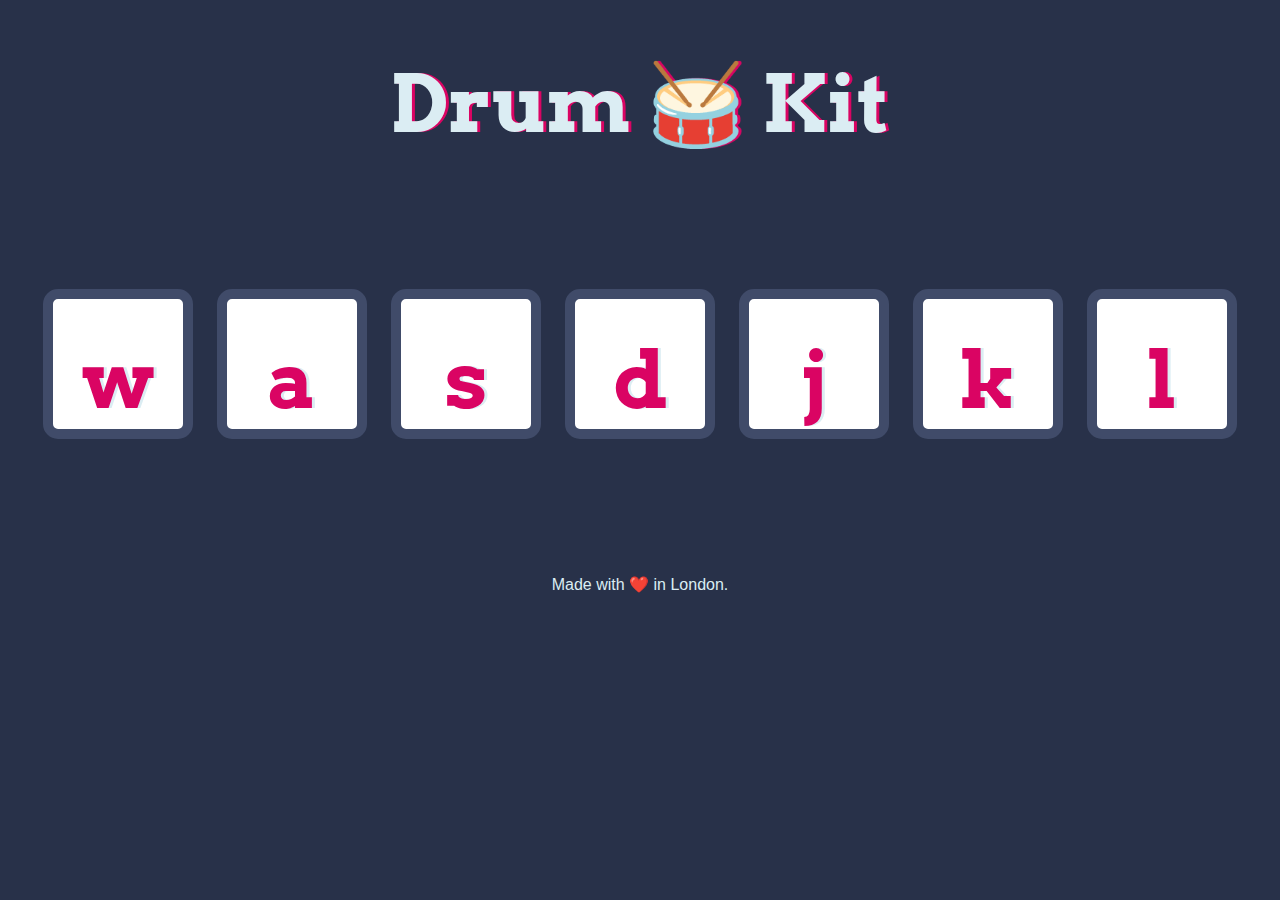
<file: Drum Kit Starting Files/index.html>
<!DOCTYPE html>
<html lang="en" dir="ltr">

<head>
  <meta charset="utf-8">
  <title>Drum Kit</title>
  <link rel="stylesheet" href="styles.css">
  <link href="https://fonts.googleapis.com/css?family=Arvo" rel="stylesheet">
</head>

<body>

  <h1 id="title">Drum 🥁 Kit</h1>
  <div class="set">
    <button class="w drum">w</button>
    <button class="a drum">a</button>
    <button class="s drum">s</button>
    <button class="d drum">d</button>
    <button class="j drum">j</button>
    <button class="k drum">k</button>
    <button class="l drum">l</button>
  </div>


  <footer>
    Made with ❤️ in London.
  </footer>
  <script src="index.js" charset="utf-8" ></script>
</body>

</html>
</file>
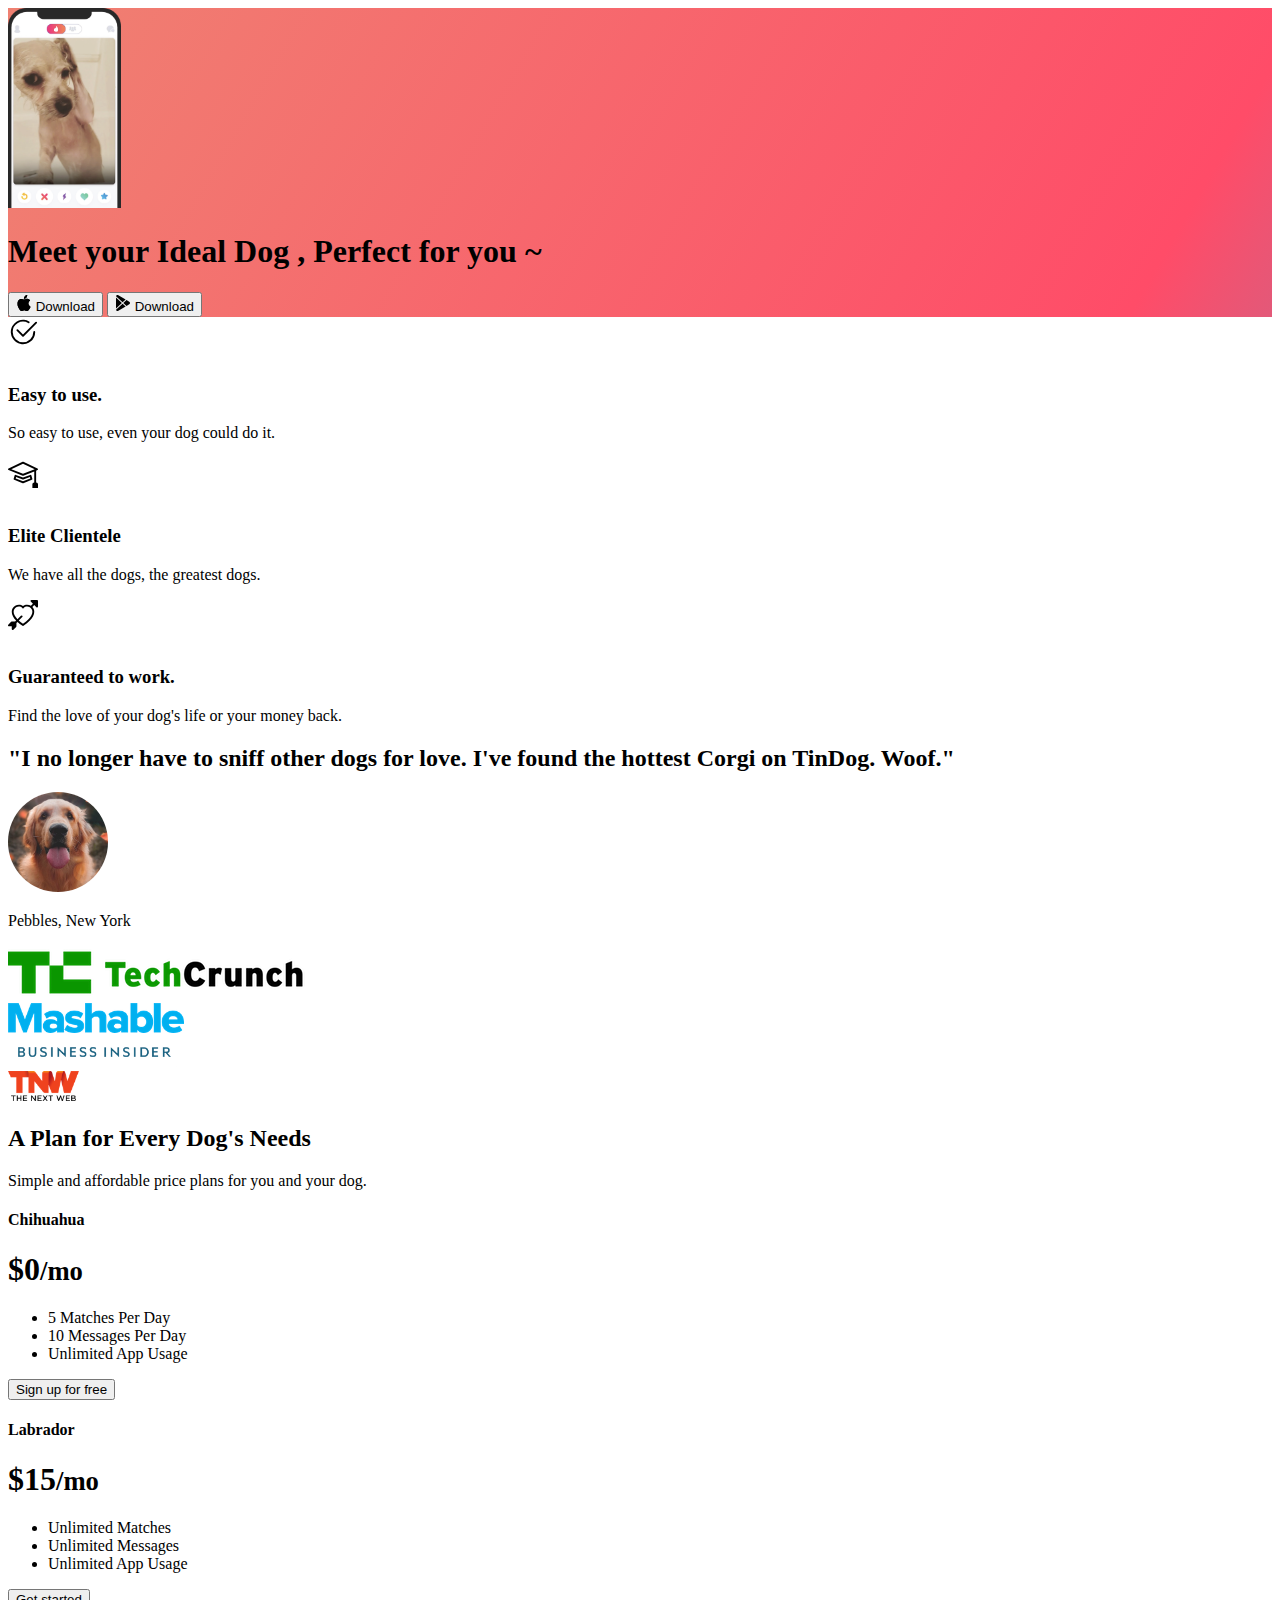
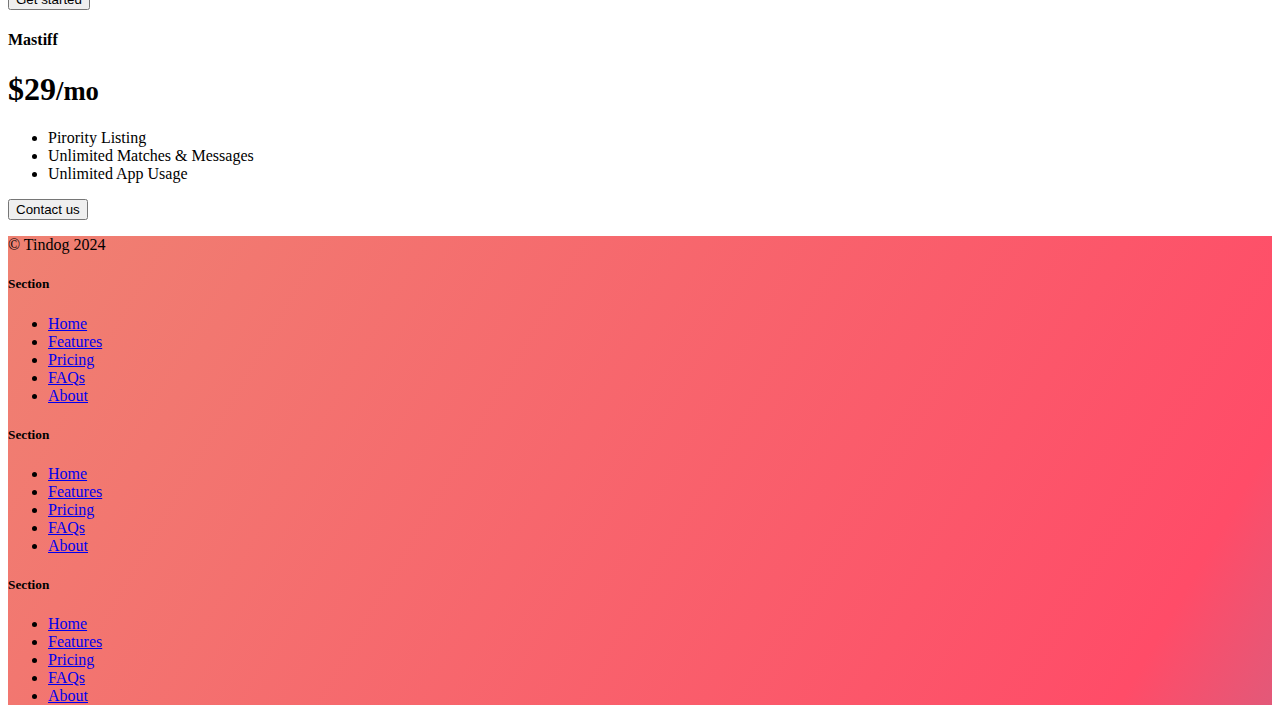
<file: 11.3+TinDog+Project/11.3 TinDog Project/index.html>
<!DOCTYPE html>
<html lang="en">

<head>
  <meta charset="UTF-8">
  <meta name="viewport" content="width=device-width, initial-scale=1.0">
  <title>TinDog</title>
  <link href="https://cdn.jsdelivr.net/npm/bootstrap@5.3.0-alpha3/dist/css/bootstrap.min.css" rel="stylesheet"
  integrity="sha384-KK94CHFLLe+nY2dmCWGMq91rCGa5gtU4mk92HdvYe+M/SXH301p5ILy+dN9+nJOZ" crossorigin="anonymous">
<link rel="stylesheet" href="./css/solution.css">
</head>

<body>

  <!-- Title -->
  <section id="title" class="gradient-background">
    <div class="container col-xxl-8 px-4 pt-5"> 
      <div class="row flex-lg-row-reverse align-items-center g-5 pt-5">
        <div class="col-10 col-sm-8 col-lg-6">
          <img src="./images/iphone.png" class="d-block mx-lg-auto img-fluid " alt="Bootstrap Themes"  height="200" loading="lazy">
        </div>
        <div class="col-lg-6">
          <h1 class="display-5 fw-bold text-body-emphasis lh-1 mb-3">Meet your Ideal Dog , Perfect for you ~</h1>
          <p class="lead"> </p>
          <div class="d-grid gap-2 d-md-flex justify-content-md-start">
            <button type="button" class="btn btn-light btn-lg px-4 me-md-2" fdprocessedid="bs45y"><svg xmlns="http://www.w3.org/2000/svg" width="16" height="16" fill="currentColor"
              class="bi bi-apple mb-1" viewBox="0 0 16 16">
<path
                d="M11.182.008C11.148-.03 9.923.023 8.857 1.18c-1.066 1.156-.902 2.482-.878 2.516.024.034 1.52.087 2.475-1.258.955-1.345.762-2.391.728-2.43Zm3.314 11.733c-.048-.096-2.325-1.234-2.113-3.422.212-2.189 1.675-2.789 1.698-2.854.023-.065-.597-.79-1.254-1.157a3.692 3.692 0 0 0-1.563-.434c-.108-.003-.483-.095-1.254.116-.508.139-1.653.589-1.968.607-.316.018-1.256-.522-2.267-.665-.647-.125-1.333.131-1.824.328-.49.196-1.422.754-2.074 2.237-.652 1.482-.311 3.83-.067 4.56.244.729.625 1.924 1.273 2.796.576.984 1.34 1.667 1.659 1.899.319.232 1.219.386 1.843.067.502-.308 1.408-.485 1.766-.472.357.013 1.061.154 1.782.539.571.197 1.111.115 1.652-.105.541-.221 1.324-1.059 2.238-2.758.347-.79.505-1.217.473-1.282Z" />
<path
                d="M11.182.008C11.148-.03 9.923.023 8.857 1.18c-1.066 1.156-.902 2.482-.878 2.516.024.034 1.52.087 2.475-1.258.955-1.345.762-2.391.728-2.43Zm3.314 11.733c-.048-.096-2.325-1.234-2.113-3.422.212-2.189 1.675-2.789 1.698-2.854.023-.065-.597-.79-1.254-1.157a3.692 3.692 0 0 0-1.563-.434c-.108-.003-.483-.095-1.254.116-.508.139-1.653.589-1.968.607-.316.018-1.256-.522-2.267-.665-.647-.125-1.333.131-1.824.328-.49.196-1.422.754-2.074 2.237-.652 1.482-.311 3.83-.067 4.56.244.729.625 1.924 1.273 2.796.576.984 1.34 1.667 1.659 1.899.319.232 1.219.386 1.843.067.502-.308 1.408-.485 1.766-.472.357.013 1.061.154 1.782.539.571.197 1.111.115 1.652-.105.541-.221 1.324-1.059 2.238-2.758.347-.79.505-1.217.473-1.282Z" />
</svg> Download</button>
            <button type="button" class="btn btn-outline-light btn-lg px-4" fdprocessedid="oppx6n"><svg xmlns="http://www.w3.org/2000/svg" width="16" height="16" fill="currentColor"
              class="bi bi-google-play mb-1" viewBox="0 0 16 16">
<path
                d="M14.222 9.374c1.037-.61 1.037-2.137 0-2.748L11.528 5.04 8.32 8l3.207 2.96 2.694-1.586Zm-3.595 2.116L7.583 8.68 1.03 14.73c.201 1.029 1.36 1.61 2.303 1.055l7.294-4.295ZM1 13.396V2.603L6.846 8 1 13.396ZM1.03 1.27l6.553 6.05 3.044-2.81L3.333.215C2.39-.341 1.231.24 1.03 1.27Z" />
</svg> Download</button>
          </div>
        </div>
      </div>
    </div>
  </section>
  <!-- Features -->
  <section id="features">
    <div class="container mt-5">        
      <!-- used for the alignment of Title content and the icons in onle line... -->
        <div class="row g-4 py-5 row-cols-1 row-cols-lg-3">
          <div class="col d-flex align-items-start">
            <div class="icon-square text-body-emphasis bg-body-secondary d-inline-flex align-items-center justify-content-center fs-4 flex-shrink-0 me-3">
              <svg xmlns="http://www.w3.org/2000/svg" height="30" fill="currentColor" class="bi bi-check2-circle"
              viewBox="0 0 16 16">
<path
                d="M2.5 8a5.5 5.5 0 0 1 8.25-4.764.5.5 0 0 0 .5-.866A6.5 6.5 0 1 0 14.5 8a.5.5 0 0 0-1 0 5.5 5.5 0 1 1-11 0z" />
<path
                d="M15.354 3.354a.5.5 0 0 0-.708-.708L8 9.293 5.354 6.646a.5.5 0 1 0-.708.708l3 3a.5.5 0 0 0 .708 0l7-7z" />
</svg>
                
              </use></svg>
            </div>
            <div>
              <h3 class="fs-2 text-body-emphasis">Easy to use.</h3>
              <p>So easy to use, even your dog could do it.</p>
              
            </div>
          </div>
          <div class="col d-flex align-items-start">
            <div class="icon-square text-body-emphasis bg-body-secondary d-inline-flex align-items-center justify-content-center fs-4 flex-shrink-0 me-3">
              <svg xmlns="http://www.w3.org/2000/svg" height="30" fill="currentColor" class="bi bi-mortarboard" viewBox="0 0 16 16">
                <path d="M8.211 2.047a.5.5 0 0 0-.422 0l-7.5 3.5a.5.5 0 0 0 .025.917l7.5 3a.5.5 0 0 0 .372 0L14 7.14V13a1 1 0 0 0-1 1v2h3v-2a1 1 0 0 0-1-1V6.739l.686-.275a.5.5 0 0 0 .025-.917l-7.5-3.5ZM8 8.46 1.758 5.965 8 3.052l6.242 2.913L8 8.46Z"/>
                <path d="M4.176 9.032a.5.5 0 0 0-.656.327l-.5 1.7a.5.5 0 0 0 .294.605l4.5 1.8a.5.5 0 0 0 .372 0l4.5-1.8a.5.5 0 0 0 .294-.605l-.5-1.7a.5.5 0 0 0-.656-.327L8 10.466 4.176 9.032Zm-.068 1.873.22-.748 3.496 1.311a.5.5 0 0 0 .352 0l3.496-1.311.22.748L8 12.46l-3.892-1.556Z"/>
                </svg>
            </div>
            <div>
              <h3 class="fs-2 text-body-emphasis">Elite Clientele</h3>
              <p>We have all the dogs, the greatest dogs.</p>
             
            </div>
          </div>
          <div class="col d-flex align-items-start">
            <div class="icon-square text-body-emphasis bg-body-secondary d-inline-flex align-items-center justify-content-center fs-4 flex-shrink-0 me-3">
              <svg xmlns="http://www.w3.org/2000/svg" height="30" fill="currentColor" class="bi bi-arrow-through-heart"
              viewBox="0 0 16 16">
<path fill-rule="evenodd"
                d="M2.854 15.854A.5.5 0 0 1 2 15.5V14H.5a.5.5 0 0 1-.354-.854l1.5-1.5A.5.5 0 0 1 2 11.5h1.793l.53-.53c-.771-.802-1.328-1.58-1.704-2.32-.798-1.575-.775-2.996-.213-4.092C3.426 2.565 6.18 1.809 8 3.233c1.25-.98 2.944-.928 4.212-.152L13.292 2 12.147.854A.5.5 0 0 1 12.5 0h3a.5.5 0 0 1 .5.5v3a.5.5 0 0 1-.854.354L14 2.707l-1.006 1.006c.236.248.44.531.6.845.562 1.096.585 2.517-.213 4.092-.793 1.563-2.395 3.288-5.105 5.08L8 13.912l-.276-.182a21.86 21.86 0 0 1-2.685-2.062l-.539.54V14a.5.5 0 0 1-.146.354l-1.5 1.5Zm2.893-4.894A20.419 20.419 0 0 0 8 12.71c2.456-1.666 3.827-3.207 4.489-4.512.679-1.34.607-2.42.215-3.185-.817-1.595-3.087-2.054-4.346-.761L8 4.62l-.358-.368c-1.259-1.293-3.53-.834-4.346.761-.392.766-.464 1.845.215 3.185.323.636.815 1.33 1.519 2.065l1.866-1.867a.5.5 0 1 1 .708.708L5.747 10.96Z" />
</svg>

            </div>
            <div>
              <h3 class="fs-2 text-body-emphasis">Guaranteed to work.</h3>
              <p>
                Find the love of your dog's life or your money back.</p>
             
            </div>
          </div>
        </div>
      </div>
    </div>
  </section>
  <!-- Testimonial -->
  <section id="testimonial">
    <div class="my-5">
      <div class="p-5 text-center bg-body-tertiary">
        <div class="container py-5">
          <h2 class="text-body-emphasis">"I no longer have to sniff other dogs for love. I've found the hottest Corgi on TinDog. Woof."</h2>
          <img class="profile-img mt-5" src="./images/dog-img.jpg" alt="dogimage">
          <p class="col-lg-8 mx-auto lead">
            Pebbles, New York
          </p>
        </div>
        
        <div class="container">
          <div class="row">
            <div class="col-lg-3 col-sm-12">
              <img  src="images/techcrunch.png" alt="Techcrunch">
            </div>
            <div class="col-lg-3 col-sm-12">
              <img src="./images/mashable.png" alt="mashable" height="30">
            </div>
            <div class="col-lg-3 col-sm-12">
              <img src="./images/bizinsider.png" alt="bizinsider" height="30">
            </div>
            <div class="col-lg-3 col-sm-12">
              <img src="./images/tnw.png" alt="tnw" height="30">
            </div>
          </div>
        </div>

      </div>
    </div>
  </section>
  <!-- Pricing -->
  <section id="pricing">
    <div class="container">
      <div class="pricing-header p-3 pb-md-4 mx-auto text-center">
        <h2 class="display-4 fw-normal">A Plan for Every Dog's Needs</h2>
        <p class="fs-5 text-body-secondary">Simple and affordable price plans for you and your dog.
      </div>
      <div class="row row-cols-1 row-cols-md-3 mb-3 text-center">
        <div class="col">
          <div class="card mb-4 rounded-3 shadow-sm">
            <div class="card-header py-3">
              <h4 class="my-0 fw-normal">Chihuahua</h4>
            </div>
            <div class="card-body">
              <h1 class="card-title pricing-card-title">$0<small class="text-body-secondary fw-light">/mo</small></h1>
              <ul class="list-unstyled mt-3 mb-4">
                <li>5 Matches Per Day</li>
                <li>10 Messages Per Day</li>
                <li>Unlimited App Usage</li>
              </ul>
              <button type="button" class="w-100 btn btn-lg btn-outline-dark">Sign up for free</button>
            </div>
          </div>
        </div>
        <div class="col">
          <div class="card mb-4 rounded-3 shadow-sm">
            <div class="card-header py-3">
              <h4 class="my-0 fw-normal">Labrador</h4>
            </div>
            <div class="card-body">
              <h1 class="card-title pricing-card-title">$15<small class="text-body-secondary fw-light">/mo</small></h1>
              <ul class="list-unstyled mt-3 mb-4">
                <li>Unlimited Matches</li>
                <li>Unlimited Messages</li>
                <li>Unlimited App Usage</li>
              </ul>
              <button type="button" class="w-100 btn btn-lg btn-dark">Get started</button>
            </div>
          </div>
        </div>
        <div class="col">
          <div class="card mb-4 rounded-3 shadow-sm border-dark">
            <div class="card-header py-3 text-bg-dark border-dark">
              <h4 class="my-0 fw-normal">Mastiff</h4>
            </div>
            <div class="card-body">
              <h1 class="card-title pricing-card-title">$29<small class="text-body-secondary fw-light">/mo</small></h1>
              <ul class="list-unstyled mt-3 mb-4">
                <li>Pirority Listing</li>
                <li>Unlimited Matches & Messages</li>
                <li>Unlimited App Usage</li>
              </ul>
              <button type="button" class="w-100 btn btn-lg btn-dark">Contact us</button>
            </div>
          </div>
        </div>
      </div>
    </div>
  </section>
 
  <section id="contact" class="gradient-background">
    <div class="container ">
      <footer class="row row-cols-1 row-cols-sm-2 row-cols-md-5 py-5 mt-5 border-top">
        <div class="col mb-3">
          
          <p class="text-body-secondary">© Tindog 2024</p>
        </div>
    
        <div class="col mb-3">
    
        </div>
    
        <div class="col mb-3">
          <h5>Section</h5>
          <ul class="nav flex-column">
            <li class="nav-item mb-2"><a href="#" class="nav-link p-0 text-body-secondary">Home</a></li>
            <li class="nav-item mb-2"><a href="#" class="nav-link p-0 text-body-secondary">Features</a></li>
            <li class="nav-item mb-2"><a href="#" class="nav-link p-0 text-body-secondary">Pricing</a></li>
            <li class="nav-item mb-2"><a href="#" class="nav-link p-0 text-body-secondary">FAQs</a></li>
            <li class="nav-item mb-2"><a href="#" class="nav-link p-0 text-body-secondary">About</a></li>
          </ul>
        </div>
    
        <div class="col mb-3">
          <h5>Section</h5>
          <ul class="nav flex-column">
            <li class="nav-item mb-2"><a href="#" class="nav-link p-0 text-body-secondary">Home</a></li>
            <li class="nav-item mb-2"><a href="#" class="nav-link p-0 text-body-secondary">Features</a></li>
            <li class="nav-item mb-2"><a href="#" class="nav-link p-0 text-body-secondary">Pricing</a></li>
            <li class="nav-item mb-2"><a href="#" class="nav-link p-0 text-body-secondary">FAQs</a></li>
            <li class="nav-item mb-2"><a href="#" class="nav-link p-0 text-body-secondary">About</a></li>
          </ul>
        </div>
    
        <div class="col mb-3">
          <h5>Section</h5>
          <ul class="nav flex-column">
            <li class="nav-item mb-2"><a href="#" class="nav-link p-0 text-body-secondary">Home</a></li>
            <li class="nav-item mb-2"><a href="#" class="nav-link p-0 text-body-secondary">Features</a></li>
            <li class="nav-item mb-2"><a href="#" class="nav-link p-0 text-body-secondary">Pricing</a></li>
            <li class="nav-item mb-2"><a href="#" class="nav-link p-0 text-body-secondary">FAQs</a></li>
            <li class="nav-item mb-2"><a href="#" class="nav-link p-0 text-body-secondary">About</a></li>
          </ul>
        </div>
      </footer>
    </div>
  </section>
</body>

</html>
</file>
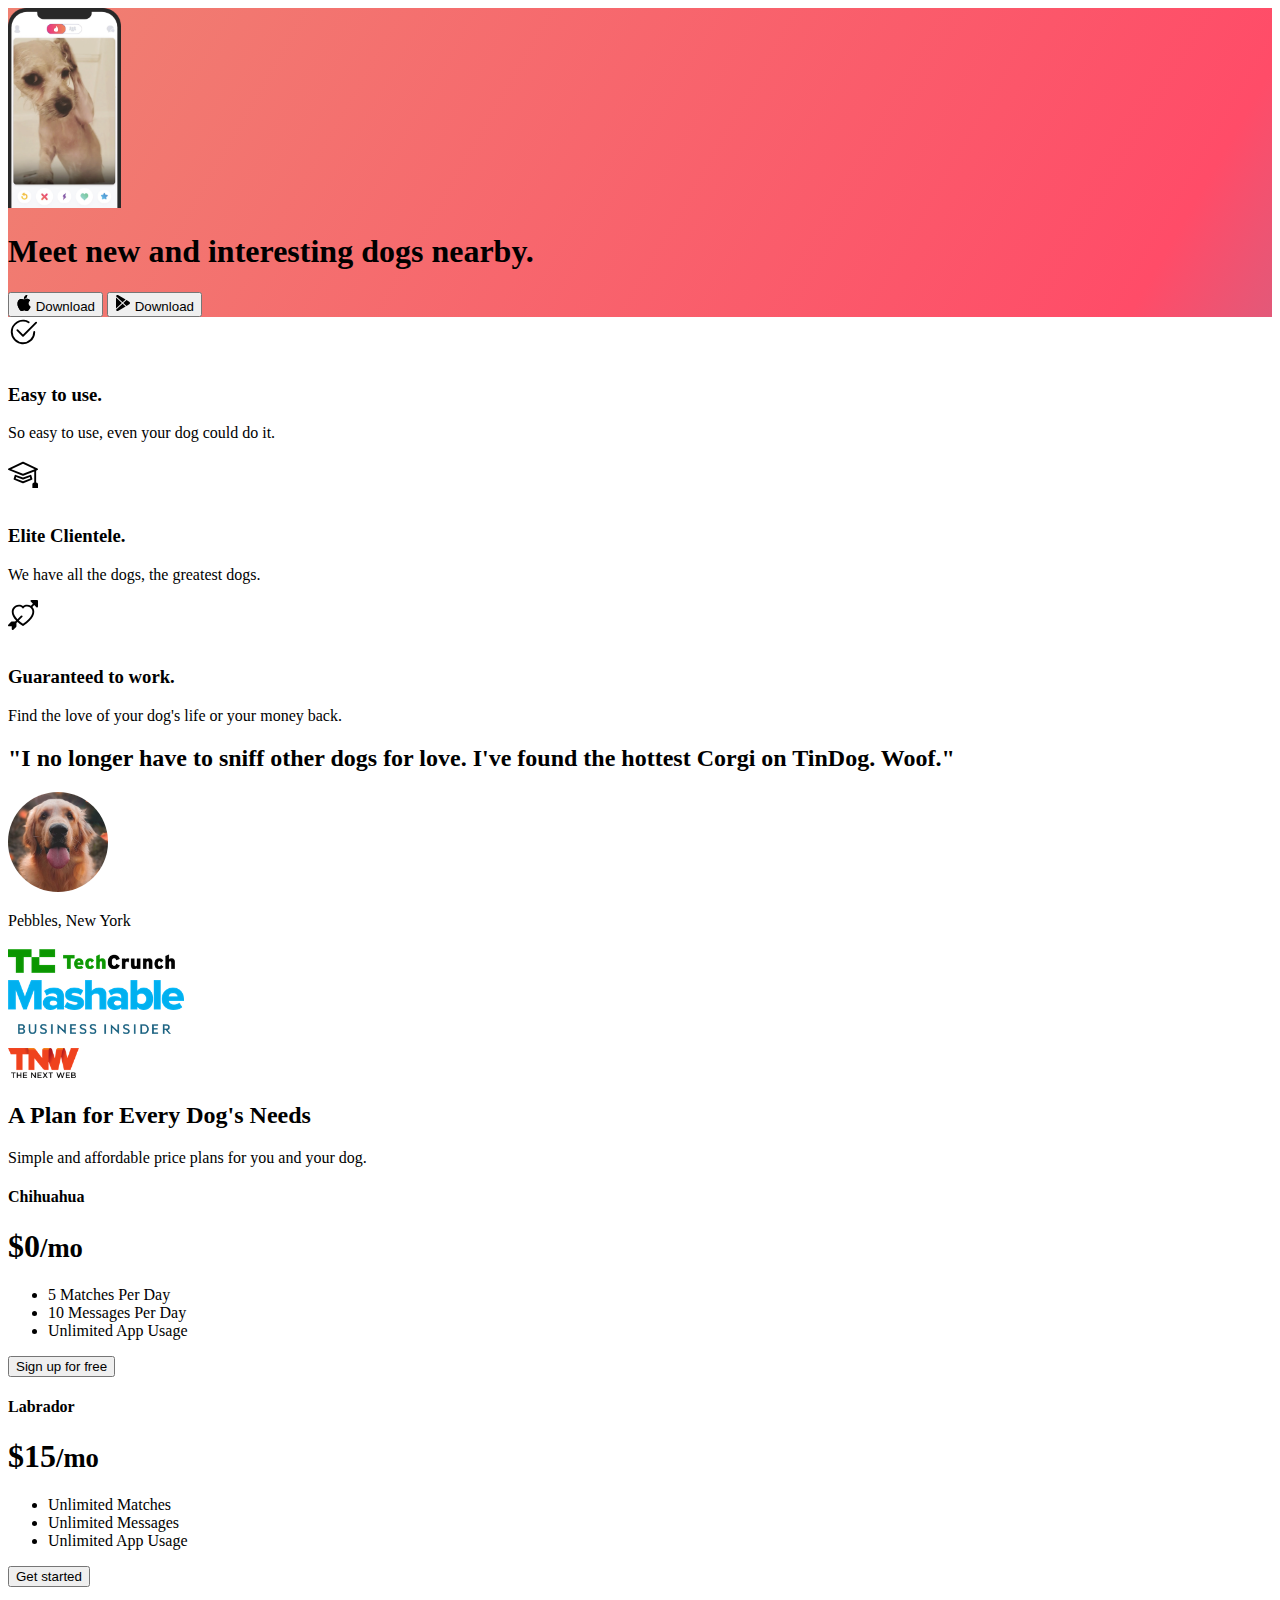
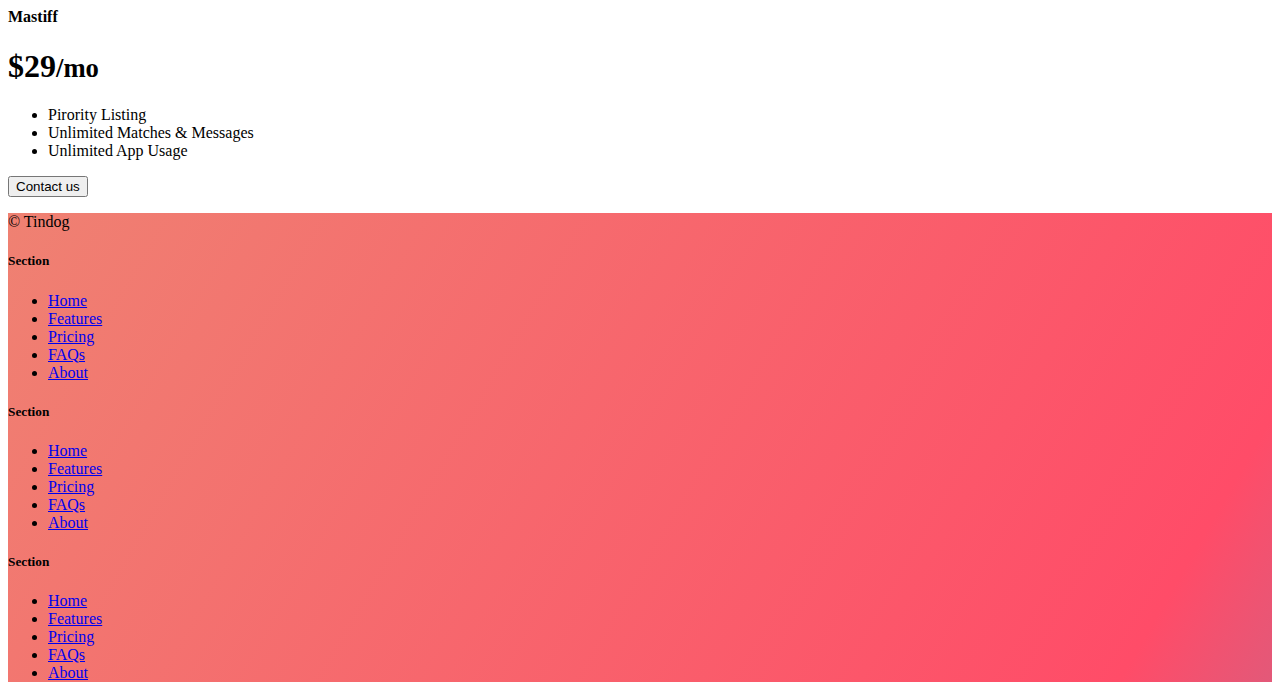
<file: 11.3+TinDog+Project/11.3 TinDog Project/solution.html>
<!DOCTYPE html>
<html lang="en">

<head>
  <meta charset="UTF-8">
  <meta name="viewport" content="width=device-width, initial-scale=1.0">
  <title>TinDog</title>
  <link href="https://cdn.jsdelivr.net/npm/bootstrap@5.3.0-alpha3/dist/css/bootstrap.min.css" rel="stylesheet"
    integrity="sha384-KK94CHFLLe+nY2dmCWGMq91rCGa5gtU4mk92HdvYe+M/SXH301p5ILy+dN9+nJOZ" crossorigin="anonymous">
  <link rel="stylesheet" href="./css/solution.css">
</head>

<body>


  <!-- Title -->
  <section id="title" class="gradient-background">

    <div class="container col-xxl-8 px-4 pt-5">
      <div class="row flex-lg-row-reverse align-items-center g-5 pt-5">
        <div class="col-10 col-sm-8 col-lg-6">
          <img src="./images/iphone.png" class="d-block mx-lg-auto img-fluid" alt="Bootstrap Themes" height="200"
            loading="lazy">
        </div>
        <div class="col-lg-6">
          <h1 class="display-5 fw-bold text-body-emphasis lh-1 mb-3">Meet new and interesting dogs nearby.</h1>

          <div class="d-grid gap-2 d-md-flex justify-content-md-start">
            <button type="button" class="btn btn-light btn-lg px-4 me-md-2"><svg xmlns="http://www.w3.org/2000/svg"
                width="16" height="16" fill="currentColor" class="bi bi-apple mb-1" viewBox="0 0 16 16">
                <path
                  d="M11.182.008C11.148-.03 9.923.023 8.857 1.18c-1.066 1.156-.902 2.482-.878 2.516.024.034 1.52.087 2.475-1.258.955-1.345.762-2.391.728-2.43Zm3.314 11.733c-.048-.096-2.325-1.234-2.113-3.422.212-2.189 1.675-2.789 1.698-2.854.023-.065-.597-.79-1.254-1.157a3.692 3.692 0 0 0-1.563-.434c-.108-.003-.483-.095-1.254.116-.508.139-1.653.589-1.968.607-.316.018-1.256-.522-2.267-.665-.647-.125-1.333.131-1.824.328-.49.196-1.422.754-2.074 2.237-.652 1.482-.311 3.83-.067 4.56.244.729.625 1.924 1.273 2.796.576.984 1.34 1.667 1.659 1.899.319.232 1.219.386 1.843.067.502-.308 1.408-.485 1.766-.472.357.013 1.061.154 1.782.539.571.197 1.111.115 1.652-.105.541-.221 1.324-1.059 2.238-2.758.347-.79.505-1.217.473-1.282Z" />
                <path
                  d="M11.182.008C11.148-.03 9.923.023 8.857 1.18c-1.066 1.156-.902 2.482-.878 2.516.024.034 1.52.087 2.475-1.258.955-1.345.762-2.391.728-2.43Zm3.314 11.733c-.048-.096-2.325-1.234-2.113-3.422.212-2.189 1.675-2.789 1.698-2.854.023-.065-.597-.79-1.254-1.157a3.692 3.692 0 0 0-1.563-.434c-.108-.003-.483-.095-1.254.116-.508.139-1.653.589-1.968.607-.316.018-1.256-.522-2.267-.665-.647-.125-1.333.131-1.824.328-.49.196-1.422.754-2.074 2.237-.652 1.482-.311 3.83-.067 4.56.244.729.625 1.924 1.273 2.796.576.984 1.34 1.667 1.659 1.899.319.232 1.219.386 1.843.067.502-.308 1.408-.485 1.766-.472.357.013 1.061.154 1.782.539.571.197 1.111.115 1.652-.105.541-.221 1.324-1.059 2.238-2.758.347-.79.505-1.217.473-1.282Z" />
              </svg> Download</button>
            <button type="button" class="btn btn-outline-light btn-lg px-4"><svg xmlns="http://www.w3.org/2000/svg"
                width="16" height="16" fill="currentColor" class="bi bi-google-play mb-1" viewBox="0 0 16 16">
                <path
                  d="M14.222 9.374c1.037-.61 1.037-2.137 0-2.748L11.528 5.04 8.32 8l3.207 2.96 2.694-1.586Zm-3.595 2.116L7.583 8.68 1.03 14.73c.201 1.029 1.36 1.61 2.303 1.055l7.294-4.295ZM1 13.396V2.603L6.846 8 1 13.396ZM1.03 1.27l6.553 6.05 3.044-2.81L3.333.215C2.39-.341 1.231.24 1.03 1.27Z" />
              </svg> Download</button>
          </div>
        </div>
      </div>
    </div>
  </section>
  <!-- Features -->
  <section id="features">
    <div class="container mt-5">
      <div class="row g-4 py-5 row-cols-1 row-cols-lg-3">
        <div class="col d-flex align-items-start">
          <div
            class="icon-square text-body-emphasis bg-body-secondary d-inline-flex align-items-center justify-content-center fs-4 flex-shrink-0 me-3">
            <svg xmlns="http://www.w3.org/2000/svg" height="30" fill="currentColor" class="bi bi-check2-circle"
              viewBox="0 0 16 16">
              <path
                d="M2.5 8a5.5 5.5 0 0 1 8.25-4.764.5.5 0 0 0 .5-.866A6.5 6.5 0 1 0 14.5 8a.5.5 0 0 0-1 0 5.5 5.5 0 1 1-11 0z" />
              <path
                d="M15.354 3.354a.5.5 0 0 0-.708-.708L8 9.293 5.354 6.646a.5.5 0 1 0-.708.708l3 3a.5.5 0 0 0 .708 0l7-7z" />
            </svg>
          </div>
          <div>
            <h3 class="fs-2">Easy to use.</h3>
            <p>So easy to use, even your dog could do it.</p>

          </div>
        </div>
        <div class="col d-flex align-items-start">
          <div
            class="icon-square text-body-emphasis bg-body-secondary d-inline-flex align-items-center justify-content-center fs-4 flex-shrink-0 me-3">
            <svg xmlns="http://www.w3.org/2000/svg" height="30" fill="currentColor" class="bi bi-mortarboard"
              viewBox="0 0 16 16">
              <path
                d="M8.211 2.047a.5.5 0 0 0-.422 0l-7.5 3.5a.5.5 0 0 0 .025.917l7.5 3a.5.5 0 0 0 .372 0L14 7.14V13a1 1 0 0 0-1 1v2h3v-2a1 1 0 0 0-1-1V6.739l.686-.275a.5.5 0 0 0 .025-.917l-7.5-3.5ZM8 8.46 1.758 5.965 8 3.052l6.242 2.913L8 8.46Z" />
              <path
                d="M4.176 9.032a.5.5 0 0 0-.656.327l-.5 1.7a.5.5 0 0 0 .294.605l4.5 1.8a.5.5 0 0 0 .372 0l4.5-1.8a.5.5 0 0 0 .294-.605l-.5-1.7a.5.5 0 0 0-.656-.327L8 10.466 4.176 9.032Zm-.068 1.873.22-.748 3.496 1.311a.5.5 0 0 0 .352 0l3.496-1.311.22.748L8 12.46l-3.892-1.556Z" />
            </svg>
          </div>
          <div>
            <h3 class="fs-2">Elite Clientele.</h3>
            <p>We have all the dogs, the greatest dogs.</p>

          </div>
        </div>
        <div class="col d-flex align-items-start">
          <div
            class="icon-square text-body-emphasis bg-body-secondary d-inline-flex align-items-center justify-content-center fs-4 flex-shrink-0 me-3">
            <svg xmlns="http://www.w3.org/2000/svg" height="30" fill="currentColor" class="bi bi-arrow-through-heart"
              viewBox="0 0 16 16">
              <path fill-rule="evenodd"
                d="M2.854 15.854A.5.5 0 0 1 2 15.5V14H.5a.5.5 0 0 1-.354-.854l1.5-1.5A.5.5 0 0 1 2 11.5h1.793l.53-.53c-.771-.802-1.328-1.58-1.704-2.32-.798-1.575-.775-2.996-.213-4.092C3.426 2.565 6.18 1.809 8 3.233c1.25-.98 2.944-.928 4.212-.152L13.292 2 12.147.854A.5.5 0 0 1 12.5 0h3a.5.5 0 0 1 .5.5v3a.5.5 0 0 1-.854.354L14 2.707l-1.006 1.006c.236.248.44.531.6.845.562 1.096.585 2.517-.213 4.092-.793 1.563-2.395 3.288-5.105 5.08L8 13.912l-.276-.182a21.86 21.86 0 0 1-2.685-2.062l-.539.54V14a.5.5 0 0 1-.146.354l-1.5 1.5Zm2.893-4.894A20.419 20.419 0 0 0 8 12.71c2.456-1.666 3.827-3.207 4.489-4.512.679-1.34.607-2.42.215-3.185-.817-1.595-3.087-2.054-4.346-.761L8 4.62l-.358-.368c-1.259-1.293-3.53-.834-4.346.761-.392.766-.464 1.845.215 3.185.323.636.815 1.33 1.519 2.065l1.866-1.867a.5.5 0 1 1 .708.708L5.747 10.96Z" />
            </svg>
          </div>
          <div>
            <h3 class="fs-2">Guaranteed to work.</h3>
            <p>Find the love of your dog's life or your money back.</p>

          </div>
        </div>
      </div>
    </div>
  </section>
  <!-- Testimonial -->
  <section id="testimonial">
    <div class="my-5">
      <div class="p-5 text-center bg-body-tertiary">
        <div class="container py-5">
          <h2 class="text-body-emphasis">"I no longer have to sniff other dogs for love. I've found the hottest Corgi on
            TinDog. Woof."</h2>
          <img class="profile-img mt-5" src="./images/dog-img.jpg" alt="dog image">
          <p class="col-lg-8 mx-auto lead mt-2">
            Pebbles, New York
          </p>
        </div>

        <div class="container">
          <div class="row">
            <div class="col-lg-3 col-sm-12">
              <img src="./images/techcrunch.png" alt="techcrunch" height="30">
            </div>
            <div class="col-lg-3 col-sm-12">
              <img src="./images/mashable.png" alt="mashable" height="30">
            </div>
            <div class="col-lg-3 col-sm-12">
              <img src="./images/bizinsider.png" alt="bizinsider" height="30">
            </div>
            <div class="col-lg-3 col-sm-12">
              <img src="./images/tnw.png" alt="tnw" height="30">
            </div>
          </div>
        </div>
      </div>
    </div>
  </section>
  <!-- Pricing -->
  <section id="pricing">
    <div class="container">
      <div class="pricing-header p-3 pb-md-4 mx-auto text-center">
        <h2 class="display-4 fw-normal">A Plan for Every Dog's Needs</h2>
        <p class="fs-5 text-body-secondary">Simple and affordable price plans for you and your dog.
      </div>
      <div class="row row-cols-1 row-cols-md-3 mb-3 text-center">
        <div class="col">
          <div class="card mb-4 rounded-3 shadow-sm">
            <div class="card-header py-3">
              <h4 class="my-0 fw-normal">Chihuahua</h4>
            </div>
            <div class="card-body">
              <h1 class="card-title pricing-card-title">$0<small class="text-body-secondary fw-light">/mo</small></h1>
              <ul class="list-unstyled mt-3 mb-4">
                <li>5 Matches Per Day</li>
                <li>10 Messages Per Day</li>
                <li>Unlimited App Usage</li>
              </ul>
              <button type="button" class="w-100 btn btn-lg btn-outline-dark">Sign up for free</button>
            </div>
          </div>
        </div>
        <div class="col">
          <div class="card mb-4 rounded-3 shadow-sm">
            <div class="card-header py-3">
              <h4 class="my-0 fw-normal">Labrador</h4>
            </div>
            <div class="card-body">
              <h1 class="card-title pricing-card-title">$15<small class="text-body-secondary fw-light">/mo</small></h1>
              <ul class="list-unstyled mt-3 mb-4">
                <li>Unlimited Matches</li>
                <li>Unlimited Messages</li>
                <li>Unlimited App Usage</li>
              </ul>
              <button type="button" class="w-100 btn btn-lg btn-dark">Get started</button>
            </div>
          </div>
        </div>
        <div class="col">
          <div class="card mb-4 rounded-3 shadow-sm border-dark">
            <div class="card-header py-3 text-bg-dark border-dark">
              <h4 class="my-0 fw-normal">Mastiff</h4>
            </div>
            <div class="card-body">
              <h1 class="card-title pricing-card-title">$29<small class="text-body-secondary fw-light">/mo</small></h1>
              <ul class="list-unstyled mt-3 mb-4">
                <li>Pirority Listing</li>
                <li>Unlimited Matches & Messages</li>
                <li>Unlimited App Usage</li>
              </ul>
              <button type="button" class="w-100 btn btn-lg btn-dark">Contact us</button>
            </div>
          </div>
        </div>
      </div>
    </div>
  </section>
  <!-- Footer -->
  <section id="contact" class="gradient-background">
    <div class="container ">
      <footer class="row row-cols-1 row-cols-sm-2 row-cols-md-5 py-5 mt-5 border-top">
        <div class="col mb-3">

          <p class="text-body-secondary">© Tindog</p>
        </div>

        <div class="col mb-3">

        </div>

        <div class="col mb-3">
          <h5>Section</h5>
          <ul class="nav flex-column">
            <li class="nav-item mb-2"><a href="#" class="nav-link p-0 text-body-secondary">Home</a></li>
            <li class="nav-item mb-2"><a href="#" class="nav-link p-0 text-body-secondary">Features</a></li>
            <li class="nav-item mb-2"><a href="#" class="nav-link p-0 text-body-secondary">Pricing</a></li>
            <li class="nav-item mb-2"><a href="#" class="nav-link p-0 text-body-secondary">FAQs</a></li>
            <li class="nav-item mb-2"><a href="#" class="nav-link p-0 text-body-secondary">About</a></li>
          </ul>
        </div>

        <div class="col mb-3">
          <h5>Section</h5>
          <ul class="nav flex-column">
            <li class="nav-item mb-2"><a href="#" class="nav-link p-0 text-body-secondary">Home</a></li>
            <li class="nav-item mb-2"><a href="#" class="nav-link p-0 text-body-secondary">Features</a></li>
            <li class="nav-item mb-2"><a href="#" class="nav-link p-0 text-body-secondary">Pricing</a></li>
            <li class="nav-item mb-2"><a href="#" class="nav-link p-0 text-body-secondary">FAQs</a></li>
            <li class="nav-item mb-2"><a href="#" class="nav-link p-0 text-body-secondary">About</a></li>
          </ul>
        </div>

        <div class="col mb-3">
          <h5>Section</h5>
          <ul class="nav flex-column">
            <li class="nav-item mb-2"><a href="#" class="nav-link p-0 text-body-secondary">Home</a></li>
            <li class="nav-item mb-2"><a href="#" class="nav-link p-0 text-body-secondary">Features</a></li>
            <li class="nav-item mb-2"><a href="#" class="nav-link p-0 text-body-secondary">Pricing</a></li>
            <li class="nav-item mb-2"><a href="#" class="nav-link p-0 text-body-secondary">FAQs</a></li>
            <li class="nav-item mb-2"><a href="#" class="nav-link p-0 text-body-secondary">About</a></li>
          </ul>
        </div>
      </footer>
    </div>
  </section>
</body>

</html>
</file>
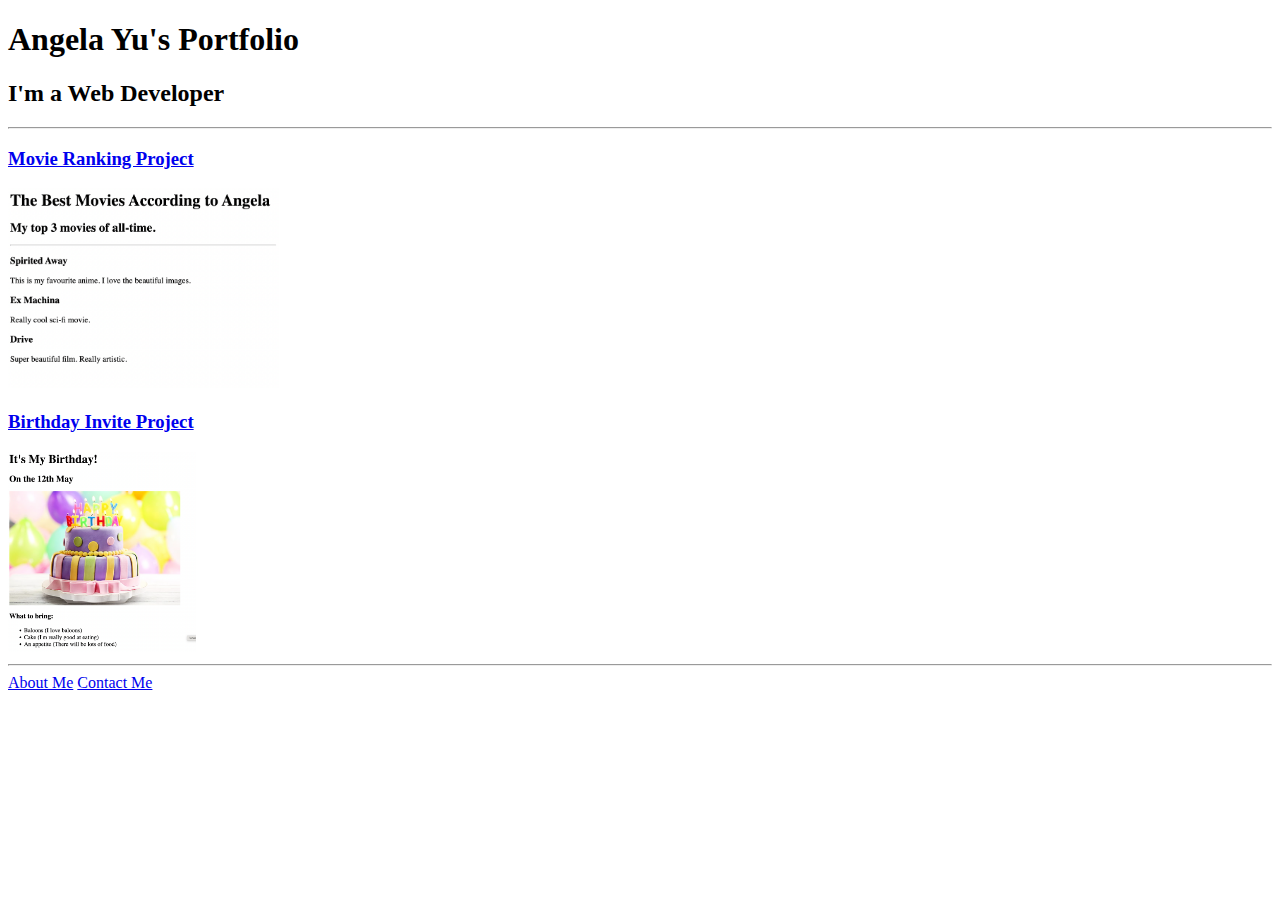
<file: 4.3+HTML+Portfolio+Project/4.3 HTML Porfolio Project/solution.html>
<!DOCTYPE html>
<html lang="en">

<head>
  <meta charset="UTF-8">
  <title>Angela's Portfolio</title>
</head>

<body>
  <h1>Angela Yu's Portfolio</h1>
  <h2>I'm a Web Developer</h2>
  <hr />
  <h3><a href="./public/movie-ranking.html">Movie Ranking Project</a></h3>
  <img src="./assets/images/movie-ranking.png" height="200" alt="movie ranking project preview"/>
  <h3><a href="./public/birthday-invite.html">Birthday Invite Project</a></h3>
  <img src="./assets/images/birthday-invite.png" height="200" alt="birthday invite project preview"/>
  <hr />
  <a href="./public/about.html">About Me</a>
  <a href="./public/contact.html">Contact Me</a>
</body>

</html>
</file>
<file: Drum Kit Starting Files/styles.css>
body {
  text-align: center;
  background-color: #283149;
}

h1 {
  font-size: 5rem;
  color: #DBEDF3;
  font-family: "Arvo", cursive;
  text-shadow: 3px 0 #DA0463;

}

footer {
  color: #DBEDF3;
  font-family: sans-serif;
}

.w {

}

.a {

}

.s {

}

.d {

}

.j {

}

.k {

}

.l {

}

.set {
  margin: 10% auto;
}

.game-over {
  background-color: red;
  opacity: 0.8;
}

.pressed {
  box-shadow: 0 3px 4px 0 #DBEDF3;
  opacity: 0.5;
}

.red {
  color: red;
}

.drum {
  outline: none;
  border: 10px solid #404B69;
  font-size: 5rem;
  font-family: 'Arvo', cursive;
  line-height: 2;
  font-weight: 900;
  color: #DA0463;
  text-shadow: 3px 0 #DBEDF3;
  border-radius: 15px;
  display: inline-block;
  width: 150px;
  height: 150px;
  text-align: center;
  margin: 10px;
  background-color: white;
}
</file>
<file: 11.3+TinDog+Project/11.3 TinDog Project/css/solution.css>
.gradient-background {
  background: linear-gradient(300deg, #00bfff, #ff4c68, #ef8172);
  background-size: 180% 180%;
  animation: gradient-animation 18s ease infinite;
}

@keyframes gradient-animation {
  0% {
    background-position: 0% 50%;
  }
  50% {
    background-position: 100% 50%;
  }
  100% {
    background-position: 0% 50%;
  }
}

.icon-square {
  width: 3rem;
  height: 3rem;
  border-radius: 0.75rem;
}

.profile-img {
  border-radius: 50%;
  height: 100px;
}
</file>
